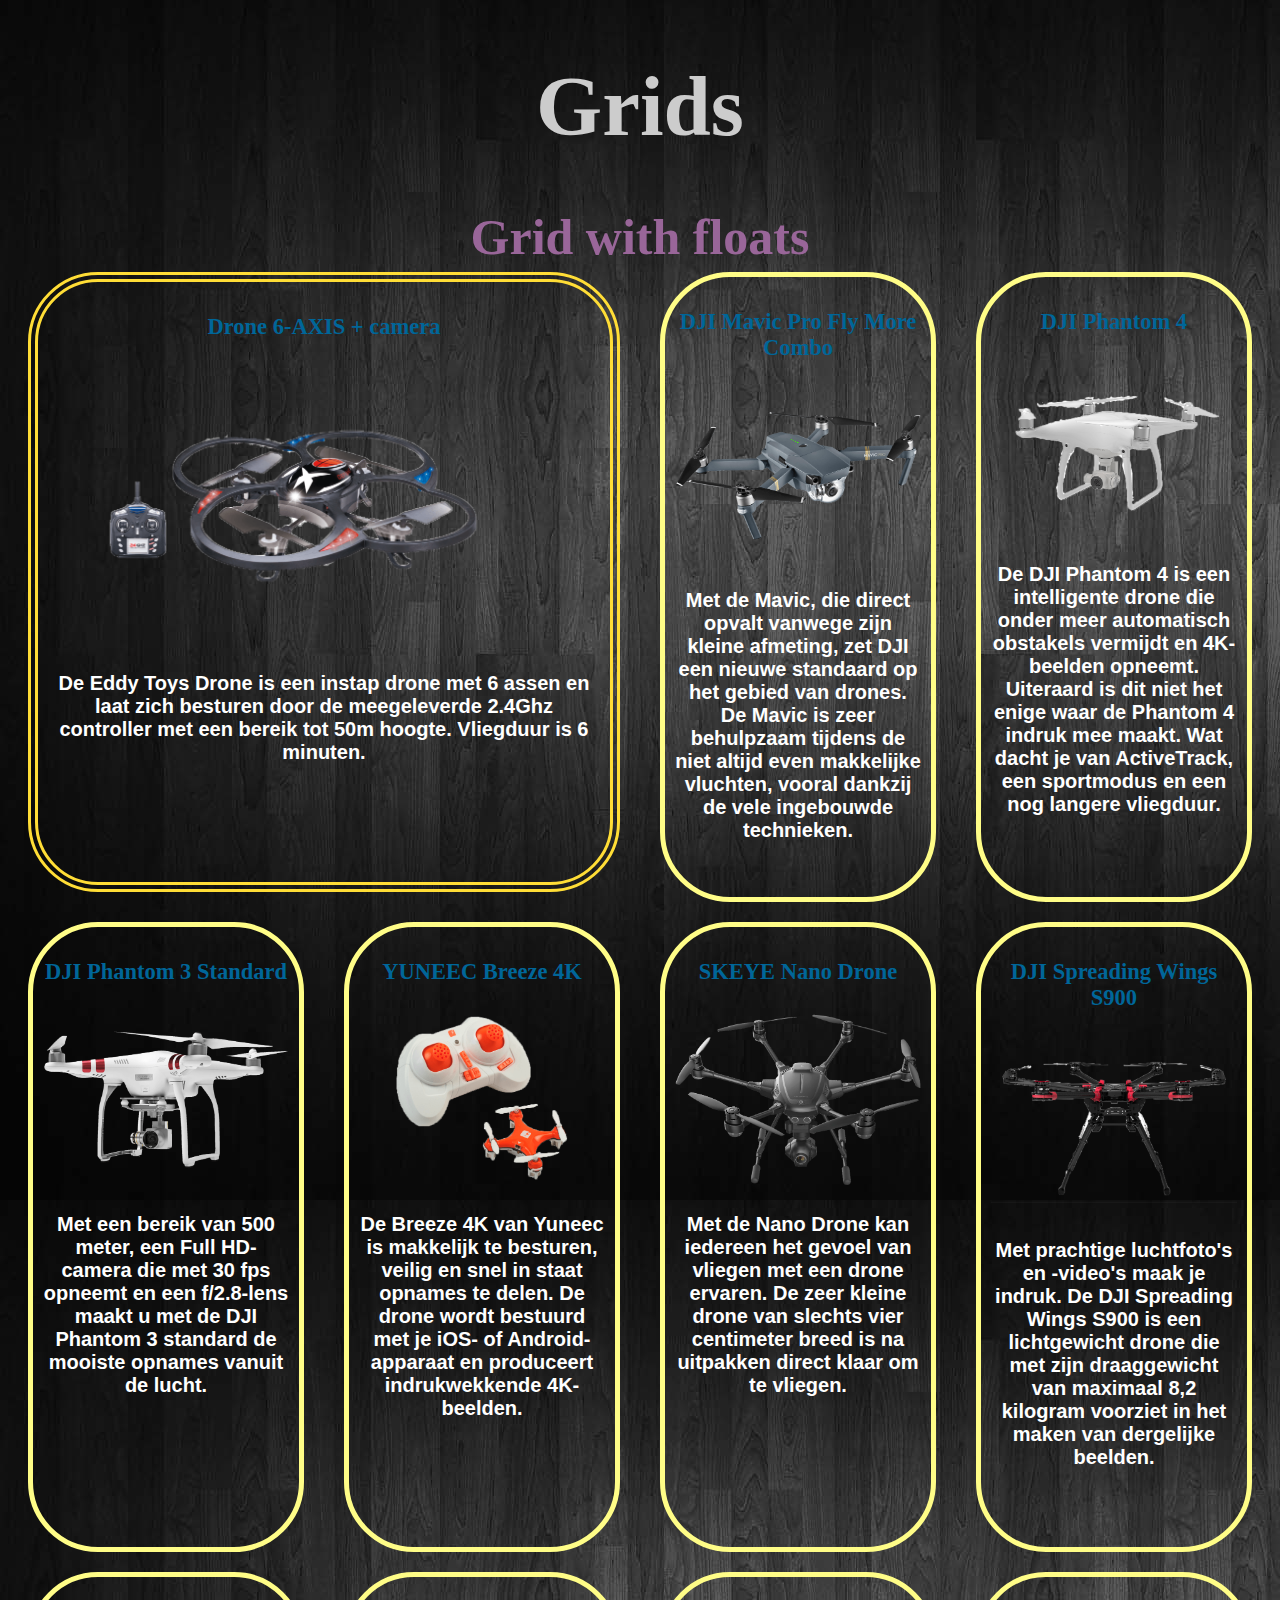
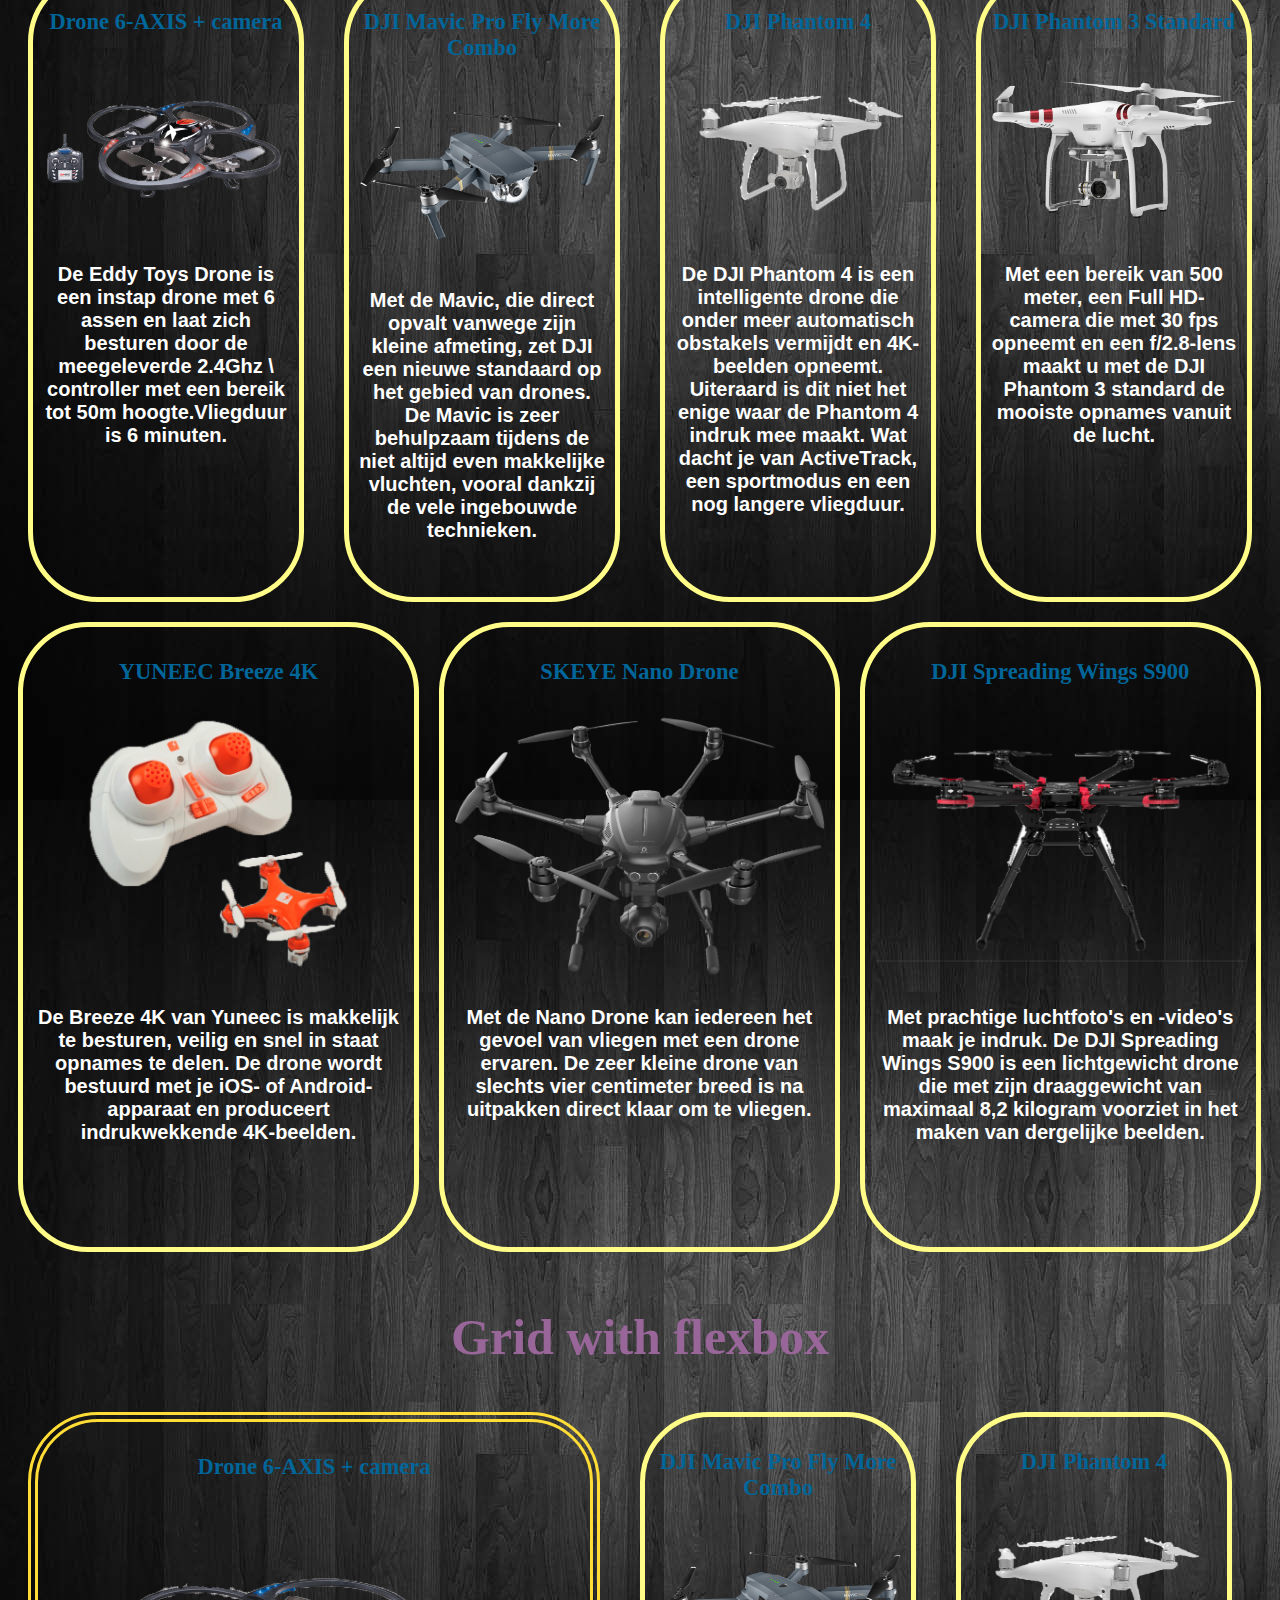
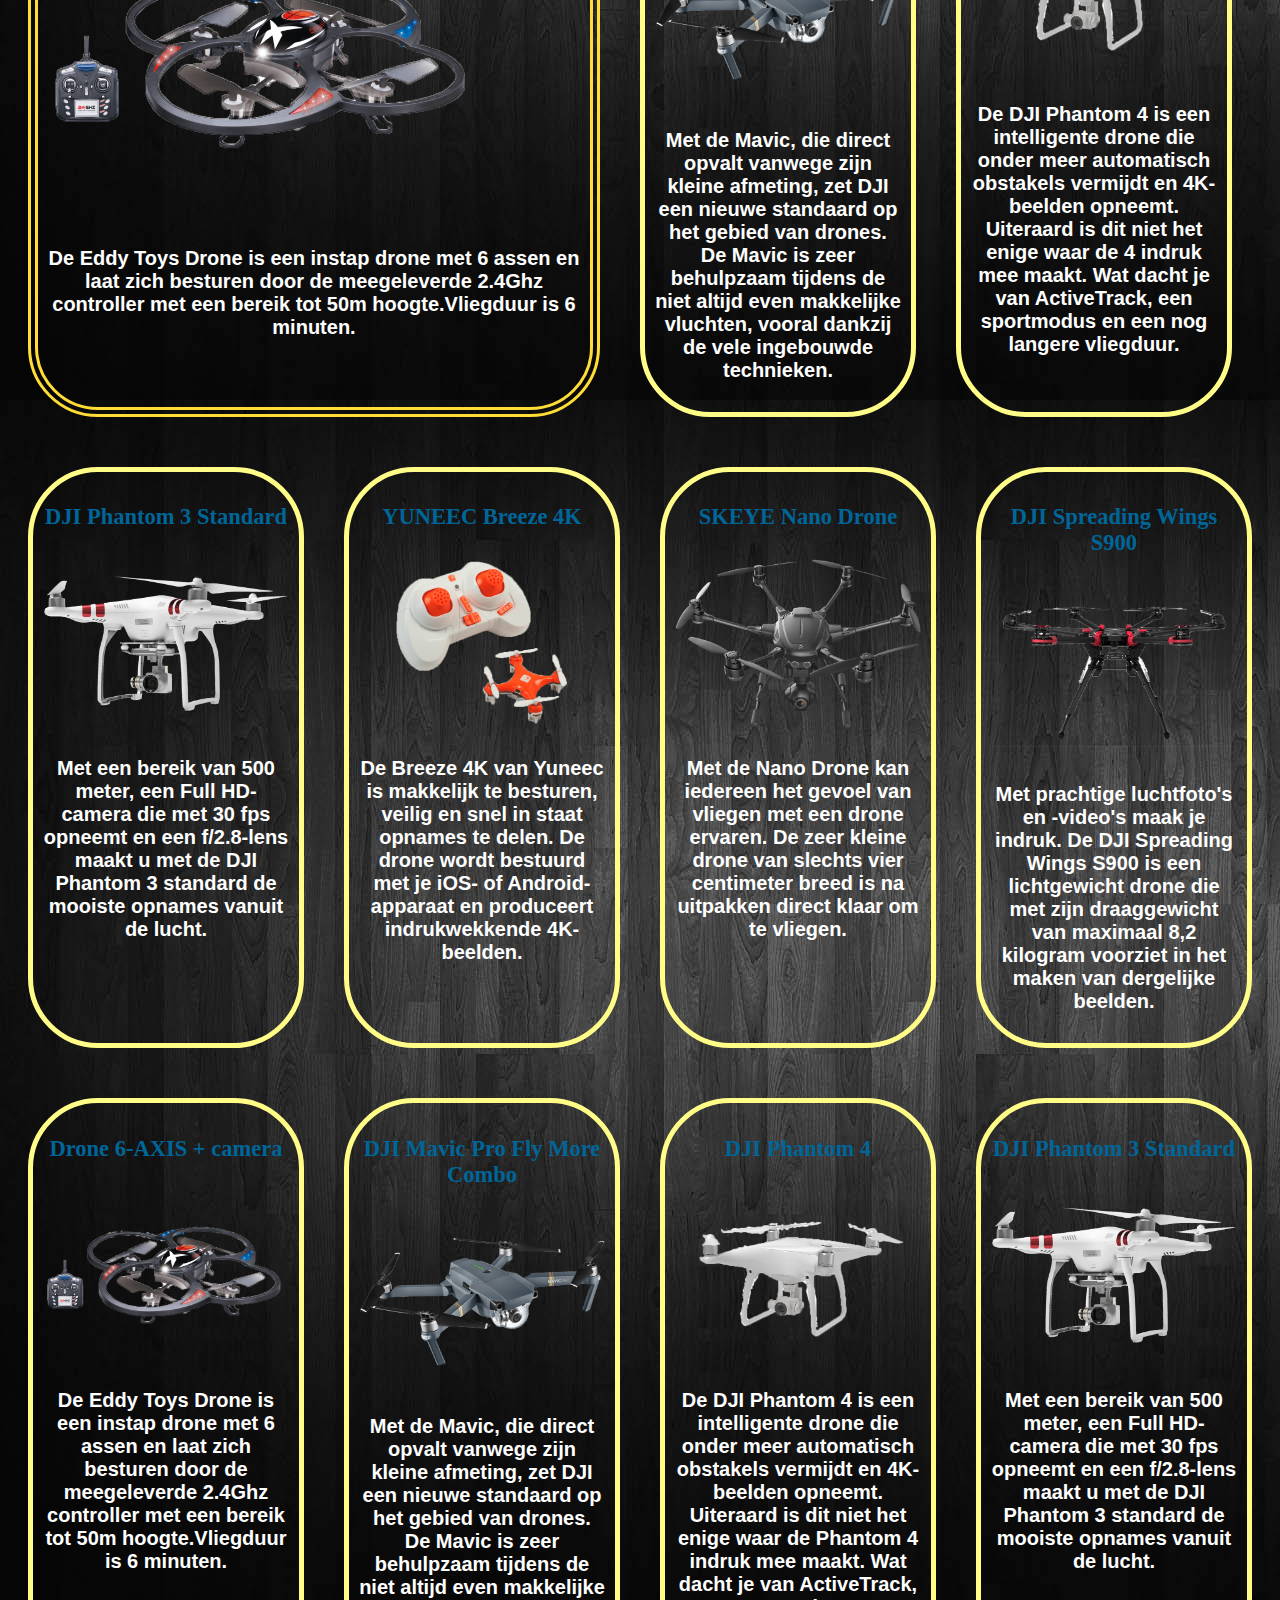
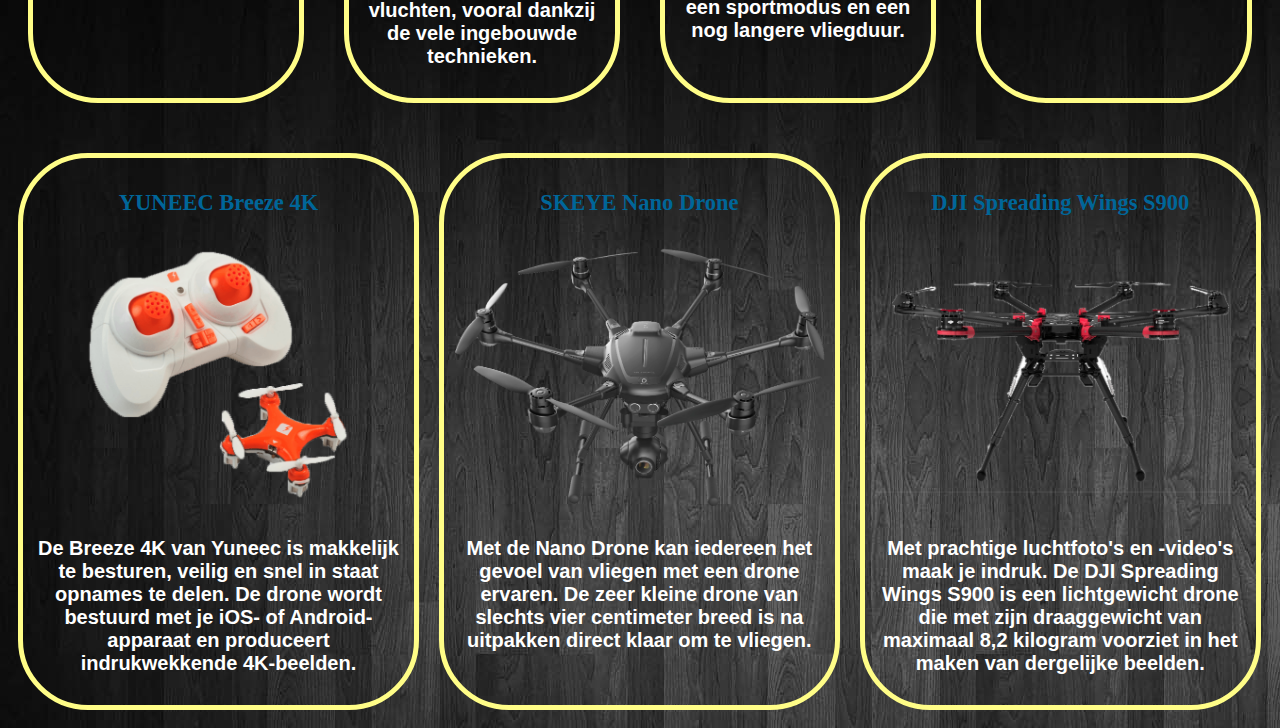
<file: Homework week 2/index.html>
<!doctype html>
<html>
    <head>
        <meta charset="utf-8">
        <meta name="viewport" content="width=device-width, initial-scale=1.0">
        <title>Grids</title>
        <link rel="stylesheet" href="style.css">
    </head>
    <body>
        <header>
            <h1>Grids</h1>
        </header>
        <main>
            <section>
                <h2>Grid with floats</h2>
                <ul id="grid-floats">
                    <li class="grid-item">
                        <h3>Drone 6-AXIS + camera</h3>
                        <img src="images/drone1.png">
                        <p>De Eddy Toys Drone is een instap drone met 6
                           assen en laat zich besturen door de meegeleverde
                           2.4Ghz controller met een bereik tot 50m hoogte.
                           Vliegduur is 6 minuten.</p>
                    </li>
                    <li class="grid-item">
                        <h3>DJI Mavic Pro Fly More Combo</h3>
                        <img src="images/drone2.png">
                        <p>Met de Mavic, die direct opvalt vanwege zijn kleine
                          afmeting, zet DJI een nieuwe standaard op het gebied
                          van drones. De Mavic is zeer behulpzaam tijdens de
                          niet altijd even makkelijke vluchten, vooral dankzij
                          de vele ingebouwde technieken.</p>
                    </li>
                    <li class="grid-item">
                        <h3>DJI Phantom 4</h3>
                        <img src="images/drone3.png">
                        <p>De DJI Phantom 4 is een intelligente drone die onder
                           meer automatisch obstakels vermijdt en 4K-beelden
                           opneemt. Uiteraard is dit niet het enige waar de
                           Phantom 4 indruk mee maakt. Wat dacht je van ActiveTrack,
                           een sportmodus en een nog langere vliegduur.</p>
                    </li>
                    <li class="grid-item">
                        <h3>DJI Phantom 3 Standard</h3>
                        <img src="images/drone4.png">
                        <p>Met een bereik van 500 meter, een Full HD-camera
                          die met 30 fps opneemt en een f/2.8-lens maakt u
                          met de DJI Phantom 3 standard de mooiste opnames
                          vanuit de lucht.</p>
                    </li>
                    <li class="grid-item">
                        <h3>YUNEEC Breeze 4K</h3>
                        <img src="images/drone5.png">
                        <p>De Breeze 4K van Yuneec is makkelijk te besturen,
                          veilig en snel in staat opnames te delen. De drone
                          wordt bestuurd met je iOS- of Android-apparaat en
                          produceert indrukwekkende 4K-beelden.</p>
                    </li>
                    <li class="grid-item">
                        <h3>SKEYE Nano Drone</h3>
                        <img src="images/drone6.png">
                        <p>Met de Nano Drone kan iedereen het gevoel van vliegen
                           met een drone ervaren. De zeer kleine drone van
                           slechts vier centimeter breed is na uitpakken direct
                           klaar om te vliegen.</p>
                    </li>
                    <li class="grid-item">
                        <h3>DJI Spreading Wings S900</h3>
                        <img src="images/drone7.png">
                        <p>Met prachtige luchtfoto's en -video's maak je indruk.
                          De DJI Spreading Wings S900 is een lichtgewicht drone
                          die met zijn draaggewicht van maximaal 8,2 kilogram
                          voorziet in het maken van dergelijke beelden.</p>
                    </li>
                    <li class="grid-item">
                        <h3>Drone 6-AXIS + camera</h3>
                        <img src="images/drone1.png">
                        <p>De Eddy Toys Drone is een instap drone met 6 assen en
                           laat zich besturen door de meegeleverde 2.4Ghz \
                           controller met een bereik tot 50m hoogte.Vliegduur
                           is 6 minuten.</p>
                    </li>
                    <li class="grid-item">
                        <h3>DJI Mavic Pro Fly More Combo</h3>
                        <img src="images/drone2.png">
                        <p>Met de Mavic, die direct opvalt vanwege zijn kleine
                          afmeting, zet DJI een nieuwe standaard op het gebied
                          van drones. De Mavic is zeer behulpzaam tijdens de
                          niet altijd even makkelijke vluchten, vooral dankzij
                          de vele ingebouwde technieken.</p>
                    </li>
                    <li class="grid-item">
                        <h3>DJI Phantom 4</h3>
                        <img src="images/drone3.png">
                        <p>De DJI Phantom 4 is een intelligente drone die onder
                           meer automatisch obstakels vermijdt en 4K-beelden
                           opneemt. Uiteraard is dit niet het enige waar de
                           Phantom 4 indruk mee maakt. Wat dacht je van
                           ActiveTrack, een sportmodus en een nog langere
                           vliegduur.</p>
                    </li>
                    <li class="grid-item">
                        <h3>DJI Phantom 3 Standard</h3>
                        <img src="images/drone4.png">
                        <p>Met een bereik van 500 meter, een Full HD-camera die
                           met 30 fps opneemt en een f/2.8-lens maakt u met de
                           DJI Phantom 3 standard de mooiste opnames vanuit de
                           lucht.</p>
                    </li>
                    <li class="grid-item">
                        <h3>YUNEEC Breeze 4K</h3>
                        <img src="images/drone5.png">
                        <p>De Breeze 4K van Yuneec is makkelijk te besturen,
                          veilig en snel in staat opnames te delen. De drone
                          wordt bestuurd met je iOS- of Android-apparaat en
                          produceert indrukwekkende 4K-beelden.</p>
                    </li>
                    <li class="grid-item">
                        <h3>SKEYE Nano Drone</h3>
                        <img src="images/drone6.png">
                        <p>Met de Nano Drone kan iedereen het gevoel van vliegen
                           met een drone ervaren. De zeer kleine drone van
                           slechts vier centimeter breed is na uitpakken direct
                           klaar om te vliegen.</p>
                    </li>
                    <li class="grid-item">
                        <h3>DJI Spreading Wings S900</h3>
                        <img src="images/drone7.png">
                        <p>Met prachtige luchtfoto's en -video's maak je indruk.
                           De DJI Spreading Wings S900 is een lichtgewicht drone
                           die met zijn draaggewicht van maximaal 8,2 kilogram
                           voorziet in het maken van dergelijke beelden.</p>
                    </li>
                </ul>

            </section>
            <section>

                <h2>Grid with flexbox</h2>
                <ul id="grid-flex">
                    <li class="grid-item">
                        <h3>Drone 6-AXIS + camera</h3>
                        <img src="images/drone1.png">
                        <p>De Eddy Toys Drone is een instap drone met 6 assen en
                           laat zich besturen door de meegeleverde 2.4Ghz
                           controller met een bereik tot 50m hoogte.Vliegduur
                           is 6 minuten.</p>
                    </li>
                    <li class="grid-item">
                        <h3>DJI Mavic Pro Fly More Combo</h3>
                        <img src="images/drone2.png">
                        <p>Met de Mavic, die direct opvalt vanwege zijn
                          kleine afmeting, zet DJI een nieuwe standaard op het
                          gebied van drones. De Mavic is zeer behulpzaam
                          tijdens de niet altijd even makkelijke vluchten,
                          vooral dankzij de vele ingebouwde technieken.</p>
                    </li>
                    <li class="grid-item">
                        <h3>DJI Phantom 4</h3>
                        <img src="images/drone3.png">
                        <p>De DJI Phantom 4 is een intelligente drone die onder
                          meer automatisch obstakels vermijdt en 4K-beelden
                          opneemt. Uiteraard is dit niet het enige waar de
                          4 indruk mee maakt. Wat dacht je van ActiveTrack,
                          een sportmodus en een nog langere vliegduur.</p>
                    </li>
                    <li class="grid-item">
                        <h3>DJI Phantom 3 Standard</h3>
                        <img src="images/drone4.png">
                        <p>Met een bereik van 500 meter, een Full HD-camera die
                           met 30 fps opneemt en een f/2.8-lens maakt u met de
                           DJI Phantom 3 standard de mooiste opnames vanuit de
                           lucht.</p>
                    </li>
                    <li class="grid-item">
                        <h3>YUNEEC Breeze 4K</h3>
                        <img src="images/drone5.png">
                        <p>De Breeze 4K van Yuneec is makkelijk te besturen,
                          veilig en snel in staat opnames te delen. De drone
                          wordt bestuurd met je iOS- of Android-apparaat en
                          produceert indrukwekkende 4K-beelden.</p>
                    </li>
                    <li class="grid-item">
                        <h3>SKEYE Nano Drone</h3>
                        <img src="images/drone6.png">
                        <p>Met de Nano Drone kan iedereen het gevoel van
                           vliegen met een drone ervaren. De zeer kleine
                           drone van slechts vier centimeter breed is na
                           uitpakken direct klaar om te vliegen.</p>
                    </li>
                    <li class="grid-item">
                        <h3>DJI Spreading Wings S900</h3>
                        <img src="images/drone7.png">
                        <p>Met prachtige luchtfoto's en -video's maak je indruk.
                          De DJI Spreading Wings S900 is een lichtgewicht drone
                          die met zijn draaggewicht van maximaal 8,2 kilogram
                          voorziet in het maken van dergelijke beelden.</p>
                    </li>
                    <li class="grid-item">
                        <h3>Drone 6-AXIS + camera</h3>
                        <img src="images/drone1.png">
                        <p>De Eddy Toys Drone is een instap drone met 6 assen
                          en laat zich besturen door de meegeleverde 2.4Ghz
                          controller met een bereik tot 50m hoogte.Vliegduur
                          is 6 minuten.</p>
                    </li>
                    <li class="grid-item">
                        <h3>DJI Mavic Pro Fly More Combo</h3>
                        <img src="images/drone2.png">
                        <p>Met de Mavic, die direct opvalt vanwege zijn kleine
                         afmeting, zet DJI een nieuwe standaard op het gebied
                         van drones. De Mavic is zeer behulpzaam tijdens de
                         niet altijd even makkelijke vluchten, vooral dankzij
                         de vele ingebouwde technieken.</p>
                    </li>
                    <li class="grid-item">
                        <h3>DJI Phantom 4</h3>
                        <img src="images/drone3.png">
                        <p>De DJI Phantom 4 is een intelligente drone
                          die onder meer automatisch obstakels vermijdt
                          en 4K-beelden opneemt. Uiteraard is dit niet het
                          enige waar de Phantom 4 indruk mee maakt. Wat dacht
                          je van ActiveTrack, een sportmodus en een nog langere
                          vliegduur.</p>
                    </li>
                    <li class="grid-item">
                        <h3>DJI Phantom 3 Standard</h3>
                        <img src="images/drone4.png">
                        <p>Met een bereik van 500 meter, een Full HD-camera die
                          met 30 fps opneemt en een f/2.8-lens maakt u met de
                          DJI Phantom 3 standard de mooiste opnames vanuit de
                          lucht.</p>
                    </li>
                    <li class="grid-item">
                        <h3>YUNEEC Breeze 4K</h3>
                        <img src="images/drone5.png">
                        <p>De Breeze 4K van Yuneec is makkelijk te besturen,
                          veilig en snel in staat opnames te delen. De drone
                          wordt bestuurd met je iOS- of Android-apparaat en
                          produceert indrukwekkende 4K-beelden.</p>
                    </li>
                    <li class="grid-item">
                        <h3>SKEYE Nano Drone</h3>
                        <img src="images/drone6.png">
                        <p>Met de Nano Drone kan iedereen het gevoel van vliegen
                          met een drone ervaren. De zeer kleine drone van slechts
                          vier centimeter breed is na uitpakken direct klaar om te
                          vliegen.</p>
                    </li>
                    <li class="grid-item">
                        <h3>DJI Spreading Wings S900</h3>
                        <img src="images/drone7.png">
                        <p>Met prachtige luchtfoto's en -video's maak je indruk.
                          De DJI Spreading Wings S900 is een lichtgewicht drone
                          die met zijn draaggewicht van maximaal 8,2 kilogram
                          voorziet in het maken van dergelijke beelden.</p>
                    </li>
                </ul>
            </section>
        </main>
    </body>
</html>
</file>
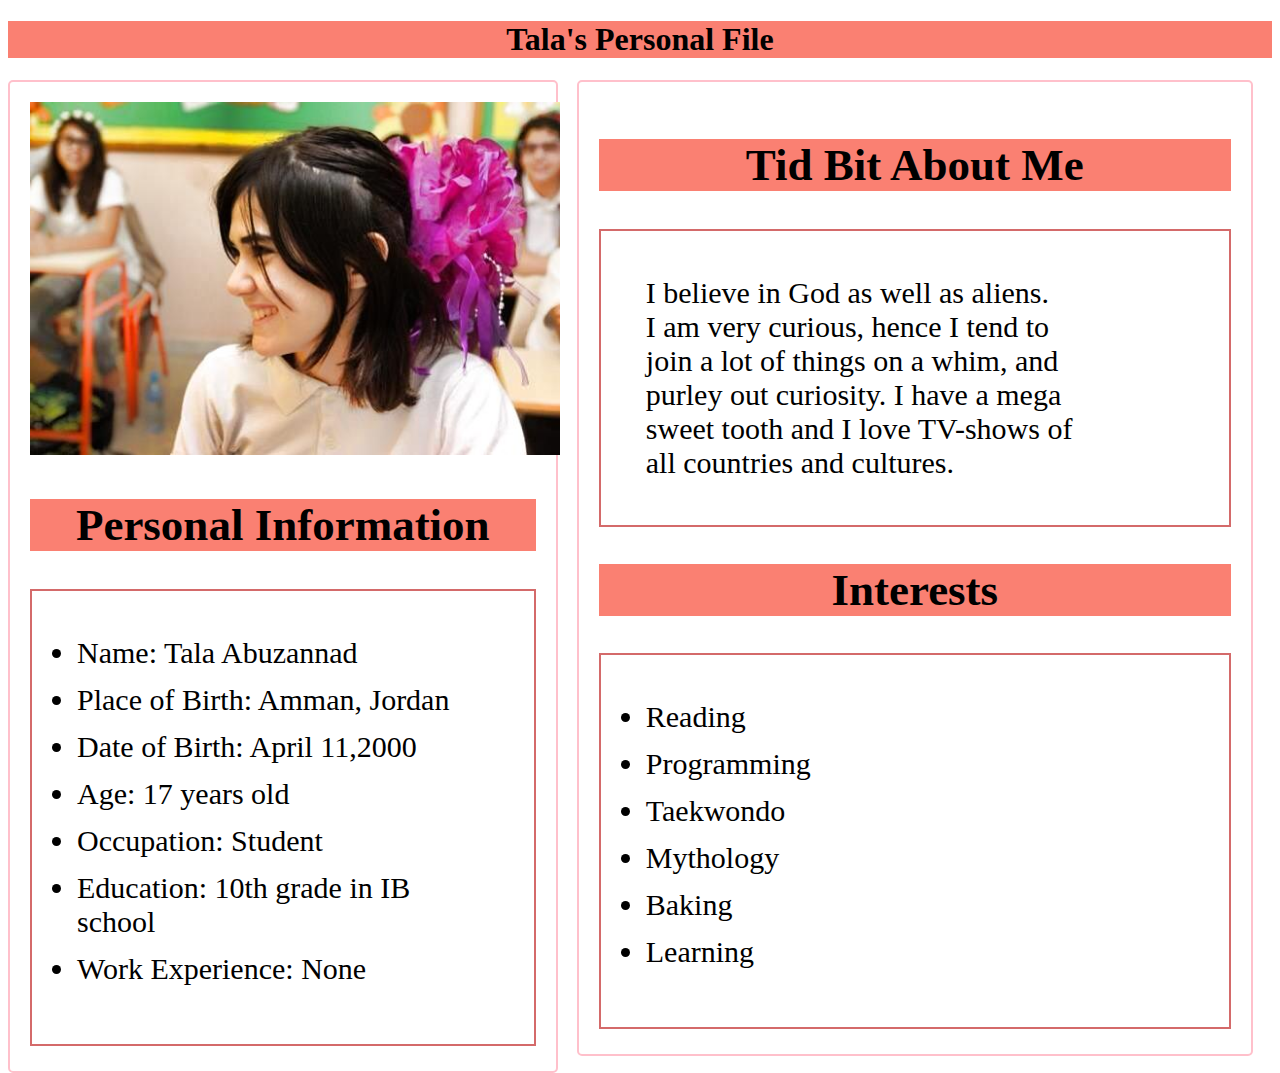
<file: personal file/index.html>
<!DOCTYPE html>
<html lang="en">
<head>
  <meta charset="utf-8">
  <title>Tala's personal file</title>
  <link rel="stylesheet" href="style.css">
</head>

<body>

<header>
  <h1 class="center"> Tala's Personal File</h1>
</header>

  <div class="design" id="float">


<img src="cvpic.jpg" alt="a picture of Tala" width="530px" class="center">

<h2 class="center">Personal Information</h2>

<ul class="list color">
  <li>Name: Tala Abuzannad</li>
  <li>Place of Birth: Amman, Jordan</li>
  <li>Date of Birth: April 11,2000</li>
  <li>Age: 17 years old</li>
  <li>Occupation: Student</li>
  <li>Education: 10th grade in IB school</li>
  <li>Work Experience: None</li>
</ul>
</div>


<div class="design" id="width">
<h2 class="center">Tid Bit About Me</h2>

<p class="color">I believe in God as well as aliens. <br>
  I am very curious, hence I tend to<br>
  join a lot of things on a whim, and<br>
  purley out curiosity. I have a mega <br>
  sweet tooth and I love TV-shows of <br>
  all countries and cultures.</p>



<h2 class="center">Interests</h2>

<ul class="list color">
  <li>Reading</li>
  <li>Programming</li>
  <li>Taekwondo</li>
  <li>Mythology</li>
  <li>Baking</li>
  <li>Learning</li>


</ul>
</body>
</div>
</file>
<file: Homework week 2/style.css>
html {
background-image: url(background.jpg);
font-size: 5px;
}


h1,h2,h3,p {
  text-align: center;
  color:white;
  display:block;

}

h1 {
  font-size: 17rem;
  color: #CCCCCC;
  font-family: fantasy;
}

p{
  font-size: 4rem;
  font-family: sans-serif;
  font-weight: bold;
}

h3 {
  font-size: 4.5rem;
  color: #006699;
}

h2 {
  font-size: 10rem;
  margin:10px;
  line-height: 50px;
  color:#996699;


}




/*grids with float*/
#grid-floats {
  padding:0px;

}

#grid-floats .grid-item{
  float:left;
  width:calc(25% - 70px);
  display:block;
  height: 600px;
  margin: 0px 20px 20px 20px;
  padding:10px;
  border-radius: 70px;
  border: 5px solid rgb(255, 253, 135);
}

li {
  list-style-type: none;
}

#grid-floats .grid-item img {
  width:100%
}

 /*Desktops*/
@media only screen and (min-width:1025px){

  #grid-floats .grid-item:first-child img{
    margin-left: 10%;
    width:70%;
  }


  #grid-floats .grid-item:nth-child(12){
    width: calc(33.3% - 50px);
    margin: 0px 10px 60px 10px;
  }

  #grid-floats .grid-item:nth-child(13){
    width: calc(33.3% - 50px);
    margin: 0px 10px 60px 10px;
  }

  #grid-floats .grid-item:nth-child(14){
    width: calc(33.3% - 50px);
    margin: 0px 10px 60px 10px;
  }

  #grid-floats .grid-item:first-child {
    width:calc(50% - 80px) ;
    border: 10px double rgb(255, 221, 54);
    height: 580px;
    transition-property: background-color;
    transition-duration: 0.5s;
    transition-delay: 0.2s;
  }


  #grid-floats .grid-item:first-child:hover{
    background-color: black;
  }


}

/*tablets*/

@media only screen and (min-width: 768px) and (max-width: 1024px) {

  #grid-floats .grid-item{
    width: calc(33.3% - 70px);
    overflow: auto;
  }


  #grid-floats .grid-item:first-child {
    width:calc(50% - 80px) ;
    border: 10px double rgb(255, 221, 54);
    height: 470px;
    transition-property: background-color;
    transition-duration: 0.5s;
    transition-delay: 0.2s;
  }

  #grid-floats .grid-item:first-child:hover{
    background-color: black;
  }

  #grid-floats .grid-item:nth-child(2) {
    width:calc(50% - 80px) ;
    border: 10px double rgb(255, 221, 54);
    height: 470px;
    transition-property: background-color;
    transition-duration: 0.5s;
    transition-delay: 0.2s;
  }

  #grid-floats .grid-item:nth-child(2):hover{
    background-color: black;
  }


}

/*phones*/

@media only screen and (min-width: 320px) and (max-width:767px) {
  #grid-floats .grid-item:first-child {
    width:calc(100% - 80px) ;
    border: 10px double rgb(255, 221, 54);
    height: 470px;
    transition-property: background-color;
    transition-duration: 0.5s;
    transition-delay: 0.2s;
  }

  #grid-floats .grid-item:first-child:hover{
    background-color: black;
  }

  #grid-floats .grid-item{
    width:calc(50% - 50px);
    overflow:auto;
    margin-right: 0px;
    margin-left: 10px;
    border-radius: 20px;

  }

  #grid-floats .grid-item:nth-child(14){
    width:calc(100% - 60px)
  }

}

/*Grids with flexbox*/

#grid-flex {
  padding:0px;
  display:flex;
  flex-wrap: wrap;
  flex-grow: 3;
}

#grid-flex .grid-item img {
  width:100%;
}

#grid-flex .grid-item{
  flex-direction: row;
  justify-content: space-around;
  width:calc(25% - 70px);
  margin: 40px 20px 10px 20px;
  padding:10px;
  border-radius: 70px;
  border: 5px solid rgb(255, 253, 135);
  height:auto;
}

/*despktops*/

@media only screen and (min-width:768px){
  #grid-flex .grid-item:first-child{
  width: calc(50% - 100px);
  border-color: rgb(255, 221, 54);
  border: 10px double rgb(255, 221, 54);
  height:auto;
  transition-property: background-color;
  transition-duration: 0.5s;
  transition-delay: 0.2s;
}

#grid-flex .grid-item:first-child:hover{
  background-color: black;
  }

  #grid-flex .grid-item:first-child img {
    width: calc(100% - 100px);
    margin:0px;
  }

  #grid-flex .grid-item:nth-child(12){
    width: calc(33.3% - 50px);
    margin: 40px 10px 10px 10px;

  }

  #grid-flex .grid-item:nth-child(13){
    width: calc(33.3% - 50px);
    margin: 40px 10px 10px 10px;

  }

  #grid-flex .grid-item:nth-child(14){
  width: calc(33.3% - 50px);
  margin: 40px 10px 10px 10px;}
}

/*tablets*/

@media only screen and (min-width: 768px) and (max-width: 1024px) {

  #grid-flex .grid-item{
    width: calc(33.3% - 70px);
    overflow: auto;
  }

  #grid-flex .grid-item img{
    width:100%;
  }


  #grid-flex .grid-item:first-child {
    width:calc(50% - 80px) ;
    border: 10px double rgb(255, 221, 54);
    height: 470px;
    transition-property: background-color;
    transition-duration: 0.5s;
    transition-delay: 0.2s;
  }

  #grid-flex .grid-item:first-child:hover{
    background-color: black;

  }

  #grid-flex .grid-item:nth-child(2) {
    width:calc(50% - 80px) ;
    border: 10px double rgb(255, 221, 54);
    height: 470px;
    transition-property: background-color;
    transition-duration: 0.5s;
    transition-delay: 0.2s;
  }

  #grid-flex .grid-item:nth-child(2):hover{
    background-color: black;

  }
}

/*Phones*/

@media only screen and (min-width: 320px) and (max-width:767px) {
  #grid-flex .grid-item:first-child {
    width:calc(100% - 70px) ;
    border: 10px double rgb(255, 221, 54);
    height: 470px;
    transition-property: background-color;
    transition-duration: 0.5s;
    transition-delay: 0.2s;
  }

  #grid-flex .grid-item:first-child:hover{
    background-color: black;

  }


  #grid-flex .grid-item{
    width:calc(50% - 40px);
    margin-right:0px;
    margin-left: 10px;
    overflow:auto;
    border-radius:20px;
  }

  #grid-flex .grid-item:nth-child(14){
    width:calc(100% - 50px)
  }


}
</file>
<file: personal file/style.css>
.list {
  margin-bottom: 5px;
}

.list li{
  margin-bottom: 13px;
}

.design{
  border: 2px double pink;
  padding:20px;
  font-size:30px;
  border-radius: 5px;

}

.center{
  text-align: center;
  background-color: salmon;
}

#float {
  float: left;
  width:40%;
}

#width{
  width:50%;
  margin-left: 45%;
}

.color{
  border:2px solid rgb(212, 106, 106);
  padding: 45px;
}
</file>
